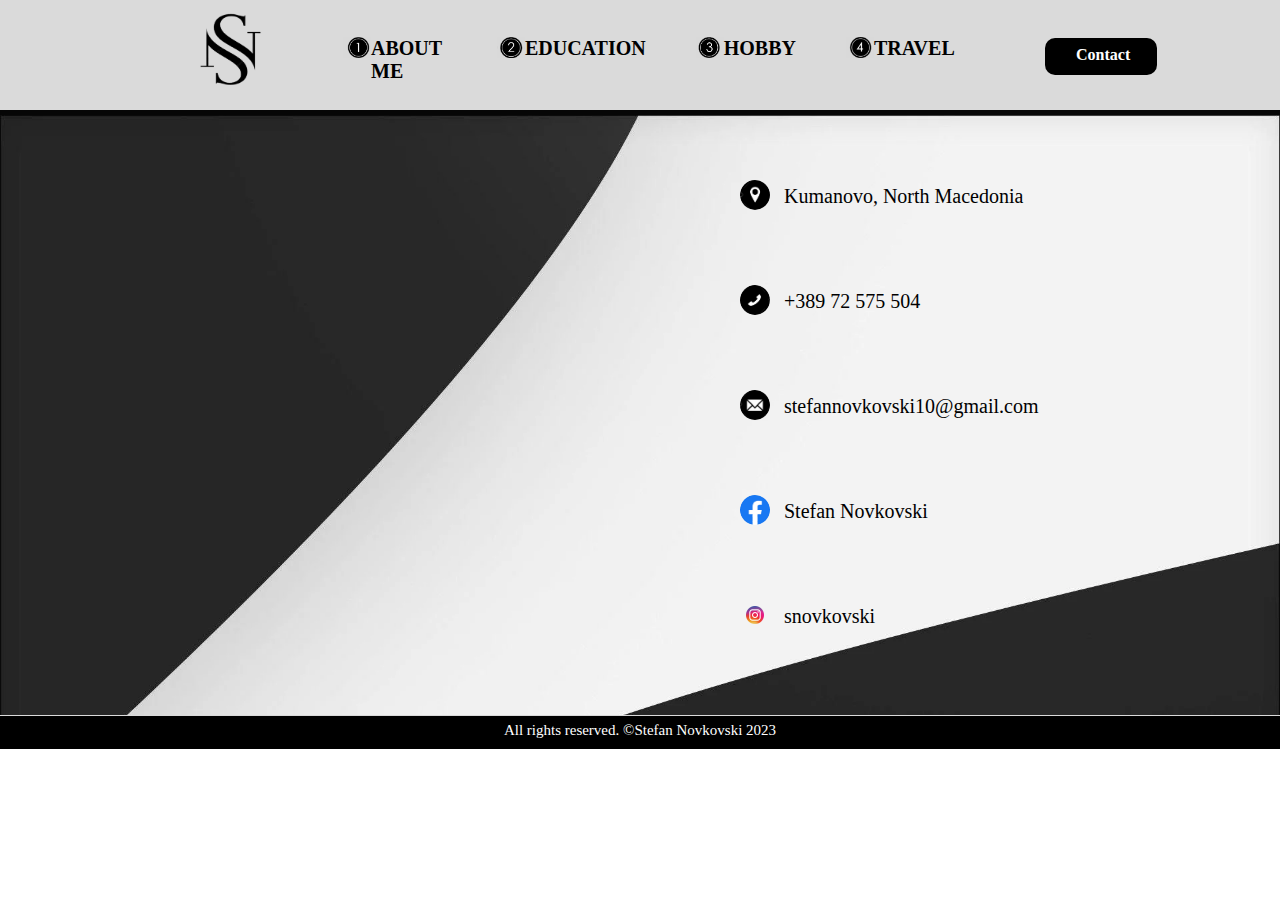
<file: contact.html>
<!DOCTYPE html>
<html lang="en">

<head>
    <meta charset="UTF-8">
    <title>Stefan Novkovski 221012</title>
    <link rel="stylesheet" href="style.css">
</head>

<body>
<header>
    <a href="index.html"><img src="sliki/slika1.png"></a>
    <nav>
        <ul>
            <img src="sliki/broj1.png">
            <li><a href="index.html">ABOUT ME</a></li>
            <img src="sliki/br2.png">
            <li><a href="education.html">EDUCATION</a></li>
            <img src="sliki/br3.png">
            <li><a href="hobby.html">HOBBY</a></li>
            <img src="sliki/br4.png">
            <li><a href="travel.html">TRAVEL</a></li>
        </ul>
        <a id="cont" href="contact.html">Contact</a>
    </nav>
</header>
<div id="g">
    <div class="g1">
    <img src="sliki/lokacija.jpg">
        <div>Kumanovo, North Macedonia</div>
    </div>
    <div class="g1">
        <img src="sliki/telefon.jpg">
        <div>+389 72 575 504</div>
    </div>
    <div class="g1">
        <img src="sliki/email.jpg">
        <div>stefannovkovski10@gmail.com</div>
    </div>
    <div class="g1">
        <img src="sliki/new-facebook-logo-2019.jpg">
        <div>Stefan Novkovski</div>
    </div>
    <div class="g1">
        <img src="sliki/insta.webp">
        <div>snovkovski</div>
    </div>
</div>

<section id="vtor">
    <p>All rights reserved. &copy;Stefan Novkovski 2023 </p>
</section>


</body>


</html>
</file>
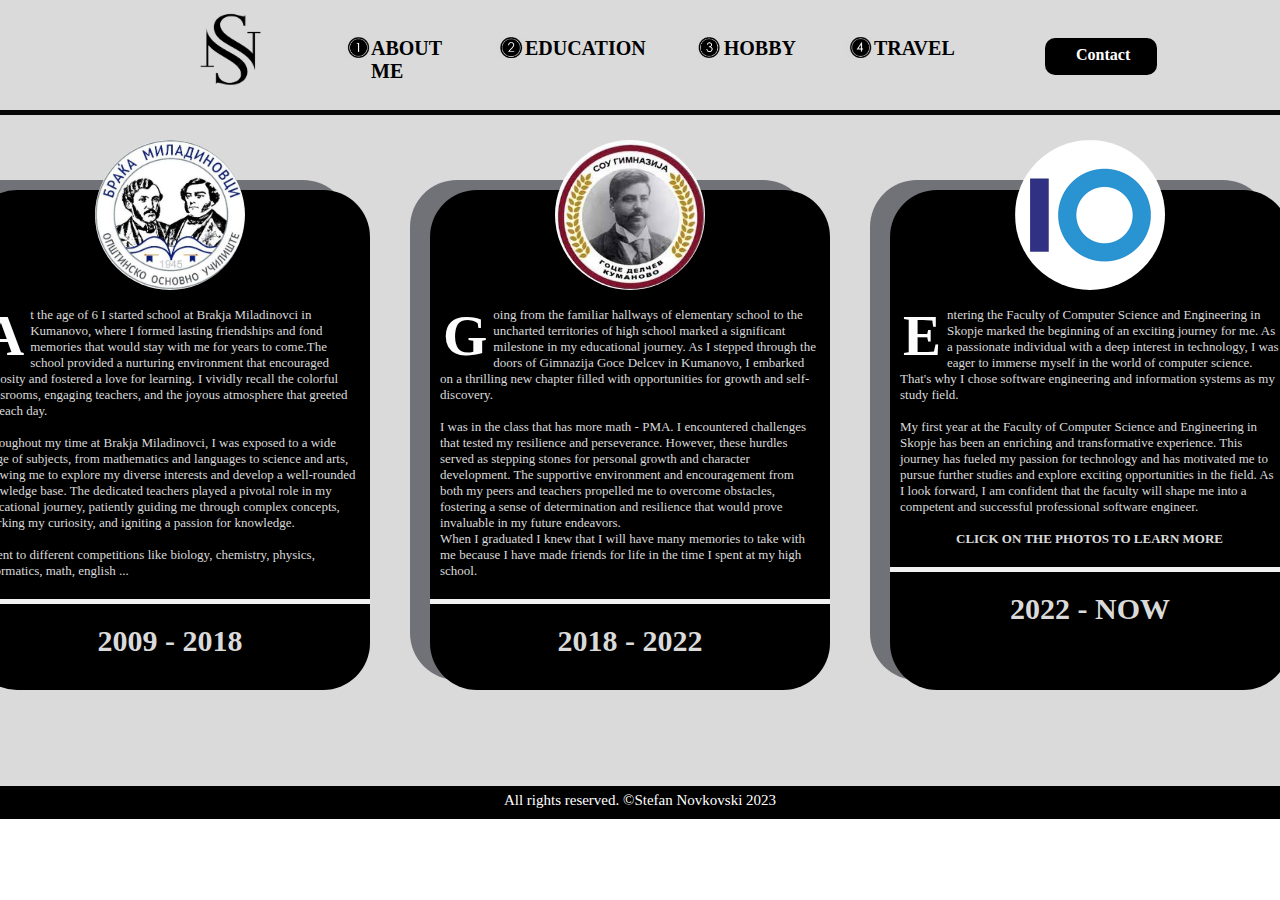
<file: education.html>
<!DOCTYPE html>
<html lang="en">

<head>
  <meta charset="UTF-8">
  <title>Stefan Novkovski 221012</title>
  <link rel="stylesheet" href="style.css">
</head>

<body>
<header>
  <a href="index.html"><img src="sliki/slika1.png"></a>
  <nav>
    <ul>
      <img src="sliki/broj1.png">
      <li><a href="index.html">ABOUT ME</a></li>
      <img src="sliki/br2.png">
      <li><a href="education.html">EDUCATION</a></li>
      <img src="sliki/br3.png">
      <li><a href="hobby.html">HOBBY</a></li>
      <img src="sliki/br4.png">
      <li><a href="travel.html">TRAVEL</a></li>
    </ul>
    <a id="cont" href="contact.html">Contact</a>
  </nav>
</header>
<div id="tret">

  <div class="d">
    <div class="del2"> </div>
    <div class="del1">
      <a href="https://oubm.edu.mk/"><img src="sliki/osnovno.jpg"></a>
      <p>At the age of 6 I started school at Brakja Miladinovci in Kumanovo, where I formed lasting friendships and fond memories that would stay with me for years to come.The school provided a nurturing environment that encouraged curiosity and fostered a love for learning. I vividly recall the colorful classrooms, engaging teachers, and the joyous atmosphere that greeted me each day.
        <br>
        <br>
        Throughout my time at Brakja Miladinovci, I was exposed to a wide range of subjects, from mathematics and languages to science and arts, allowing me to explore my diverse interests and develop a well-rounded knowledge base.
        The dedicated teachers played a pivotal role in my educational journey, patiently guiding me through complex concepts, sparking my curiosity, and igniting a passion for knowledge.
      <br>
      <br>
      I went to different competitions like biology, chemistry, physics, informatics, math, english ...

      </p>
      <h1>2009 - 2018</h1>
    </div>
  </div>

  <div class="d">
    <div class="del2"> </div>
    <div class="del1">
      <a href="https://gdku.edu.mk/"><img src="sliki/sredno.jpg"></a>
      <p>Going from the familiar hallways of elementary school to the uncharted territories of high school marked a significant milestone in my educational journey. As I stepped through the doors of Gimnazija Goce Delcev in Kumanovo, I embarked on a thrilling new chapter filled with opportunities for growth and self-discovery.
        <br>
        <br>
        I was in the class that has more math - PMA. I encountered challenges that tested my resilience and perseverance. However, these hurdles served as stepping stones for personal growth and character development. The supportive environment and encouragement from both my peers and teachers propelled me to overcome obstacles, fostering a sense of determination and resilience that would prove invaluable in my future endeavors.
        <br>

       When I graduated I knew that I will have many memories to take with me because I have made friends for life in the time I spent at my high school.
      </p>
      <h1>2018 - 2022</h1>
    </div>
  </div>

  <div class="d">
    <div class="del2"> </div>
    <div class="del1">
      <a href="https://finki.ukim.mk/mk"><img src="sliki/finki.png"></a>

      <p>Entering the Faculty of Computer Science and Engineering in Skopje marked the beginning of an exciting journey for me. As a passionate individual with a deep interest in technology, I was eager to immerse myself in the world of computer science. That's why I chose software engineering and information systems as my study field.
        <br>
        <br>
        My first year at the Faculty of Computer Science and Engineering in Skopje has been an enriching and transformative experience. This journey has fueled my passion for technology and has motivated me to pursue further studies and explore exciting opportunities in the field. As I look forward, I am confident that the faculty will  shape me into a competent and successful professional software engineer.
        <br>
        <br>
      <span id="click"><b>CLICK ON THE PHOTOS TO LEARN MORE</b></span>
      </p>
      <h1>2022 - NOW</h1>
    </div>
  </div>

</div>

<section id="vtor">
  <p>All rights reserved. &copy;Stefan Novkovski 2023</p>
</section>


</body>


</html>
</file>
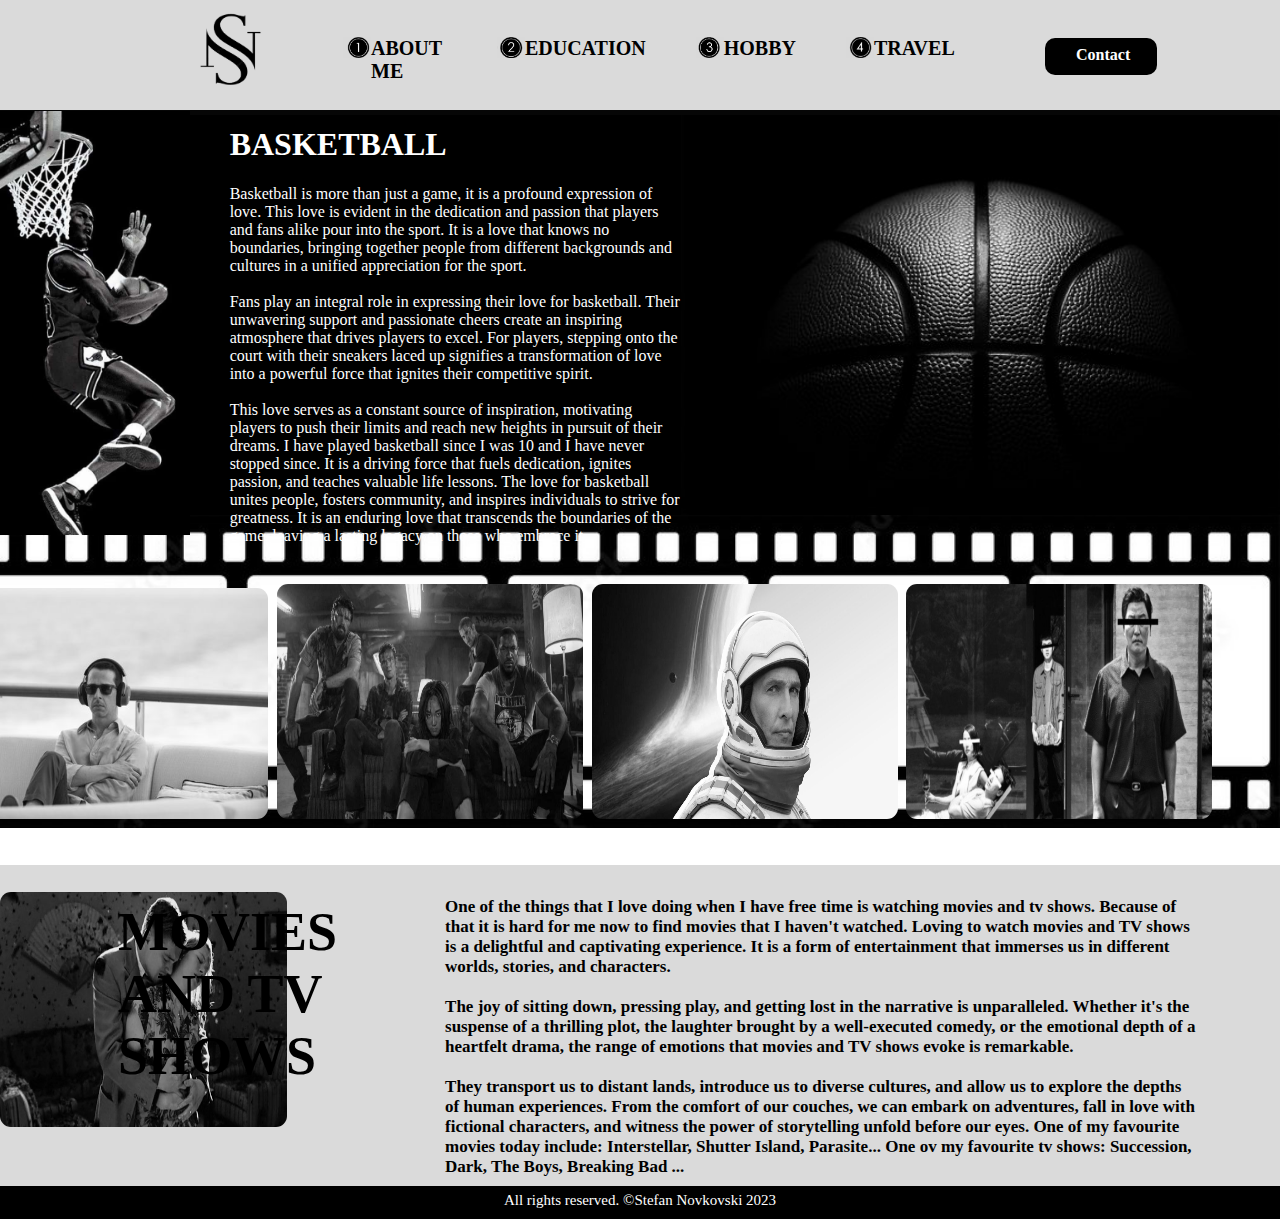
<file: hobby.html>
<!DOCTYPE html>
<html lang="en">

<head>
    <meta charset="UTF-8">
    <title>Stefan Novkovski 221012</title>
    <link rel="stylesheet" href="style.css">
</head>

<body>
<header>
    <a href="index.html"><img src="sliki/slika1.png"></a>
    <nav>
        <ul>
            <img src="sliki/broj1.png">
            <li><a href="index.html">ABOUT ME</a></li>
            <img src="sliki/br2.png">
            <li><a href="education.html">EDUCATION</a></li>
            <img src="sliki/br3.png">
            <li><a href="hobby.html">HOBBY</a></li>
            <img src="sliki/br4.png">
            <li><a href="travel.html">TRAVEL</a></li>
        </ul>
        <a id="cont" href="contact.html">Contact</a>
    </nav>
</header>
<div id="c">
    <img id="c1"src="sliki/basketball.jpg">
    <div>
        <h1>BASKETBALL</h1>
        <p>Basketball is more than just a game, it is a profound expression of love. This love is evident in the dedication and passion that players and fans alike pour into the sport. It is a love that knows no boundaries, bringing together people from different backgrounds and cultures in a unified appreciation for the sport.
            <br> <br>
            Fans play an integral role in expressing their love for basketball. Their unwavering support and passionate cheers create an inspiring atmosphere that drives players to excel. For players, stepping onto the court with their sneakers laced up signifies a transformation of love into a powerful force that ignites their competitive spirit.
            <br> <br>
            This love serves as a constant source of inspiration, motivating players to push their limits and reach new heights in pursuit of their dreams.
            I have played basketball since I was 10 and I have never stopped since. It is a driving force that fuels dedication, ignites passion, and teaches valuable life lessons. The love for basketball unites people, fosters community, and inspires individuals to strive for greatness. It is an enduring love that transcends the boundaries of the game, leaving a lasting legacy on those who embrace it.</p>
    </div>

    <img id="basket" src="sliki/basket.jpg">
</div>
<div id="d">
    <img id="prva"src="sliki/successionn.png">
    <img id="vtora" src="sliki/theboyss.png">
    <img id="treta"src="sliki/interstell.png">
    <img id="cetvrta" src="sliki/parasite.png">
    <img id="petta"src="sliki/shutter.png">

</div>
<div id="e">
 <h1>MOVIES AND TV SHOWS</h1>
    <div>
        <p>
            One of the things that I love doing when I have free time is watching movies and tv shows. Because of that it is hard for me now to find movies that I haven't watched.
            Loving to watch movies and TV shows is a delightful and captivating experience. It is a form of entertainment that immerses us in different worlds, stories, and characters.<br><br> The joy of sitting down, pressing play, and getting lost in the narrative is unparalleled. Whether it's the suspense of a thrilling plot, the laughter brought by a well-executed comedy, or the emotional depth of a heartfelt drama, the range of emotions that movies and TV shows evoke is remarkable. <br><br>They transport us to distant lands, introduce us to diverse cultures, and allow us to explore the depths of human experiences. From the comfort of our couches, we can embark on adventures, fall in love with fictional characters, and witness the power of storytelling unfold before our eyes.
            One of my favourite movies today include: Interstellar, Shutter Island, Parasite... One ov my favourite tv shows: Succession, Dark, The Boys, Breaking Bad ...
        </p>
    </div>

</div>

<section id="vtor">
    <p>All rights reserved. &copy;Stefan Novkovski 2023 </p>
</section>


</body>


</html>
</file>
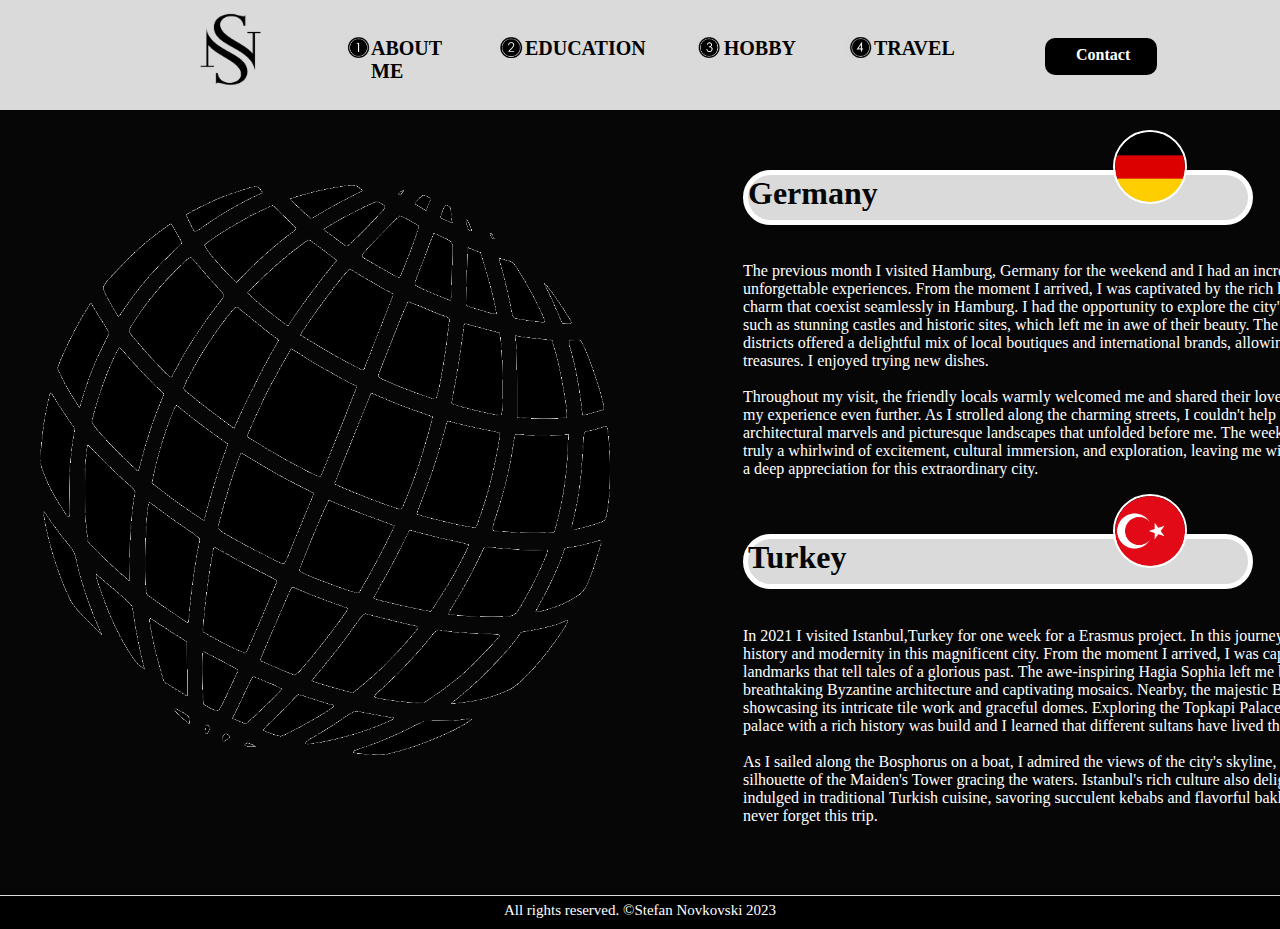
<file: travel.html>
<!DOCTYPE html>
<html lang="en">

<head>
    <meta charset="UTF-8">
    <title>Stefan Novkovski 221012</title>
    <link rel="stylesheet" href="style.css">
</head>

<body>
<header>
    <a href="index.html"><img src="sliki/slika1.png"></a>
    <nav>
        <ul>
            <img src="sliki/broj1.png">
            <li><a href="index.html">ABOUT ME</a></li>
            <img src="sliki/br2.png">
            <li><a href="education.html">EDUCATION</a></li>
            <img src="sliki/br3.png">
            <li><a href="hobby.html">HOBBY</a></li>
            <img src="sliki/br4.png">
            <li><a href="travel.html">TRAVEL</a></li>
        </ul>
        <a id="cont" href="contact.html">Contact</a>
    </nav>
</header>
<div id="f">
    <img id="f1"src="sliki/globe_.png">
    <div id="f2">
        <div class="divs">
                <h1 class="headings">
                Germany
                </h1>
                <img class="slika" src="sliki/germany.png">

            <p>
                The previous month I visited Hamburg, Germany for the weekend and I had an incredible time filled with unforgettable experiences. From the moment I arrived, I was captivated by the rich history and modern charm that coexist seamlessly in Hamburg. I had the opportunity to explore the city's renowned landmarks, such as stunning castles and historic sites, which left me in awe of their beauty. The vibrant shopping districts offered a delightful mix of local boutiques and international brands, allowing me to discover unique treasures. I enjoyed trying new dishes. <br><br>Throughout my visit, the friendly locals warmly welcomed me and shared their love for the city, enhancing my experience even further. As I strolled along the charming streets, I couldn't help but admire the architectural marvels and picturesque landscapes that unfolded before me. The weekend in Hamburg was truly a whirlwind of excitement, cultural immersion, and exploration, leaving me with lasting memories and a deep appreciation for this extraordinary city.
            </p>
        </div>
        <div class="divs">
            <h1 class="headings">
                Turkey
            </h1>
            <img class="slika" src="sliki/turkey.png">
            <p>
                In 2021 I visited Istanbul,Turkey for one week for a Erasmus project. In this journey I was amazed by the history and modernity in this magnificent city. From the moment I arrived, I was captivated by the iconic landmarks that tell tales of a glorious past. The awe-inspiring Hagia Sophia left me breathless with its breathtaking Byzantine architecture and captivating mosaics. Nearby, the majestic Blue Mosque stood tall, showcasing its intricate tile work and graceful domes. Exploring the Topkapi Palace, I got to see how one palace with a rich history was build and I learned that  different sultans have lived there.<br><br> As I sailed along the Bosphorus on a boat,  I admired the views of the city's skyline, with the magnificent silhouette of the Maiden's Tower gracing the waters. Istanbul's rich culture also delighted my senses as I indulged in traditional Turkish cuisine, savoring succulent kebabs and flavorful baklava. Safe to say I will never forget this trip.
            </p>
        </div>
    </div>


</div>
<section id="vtor">
    <p>All rights reserved. &copy;Stefan Novkovski 2023 </p>
</section>


</body>


</html>
</file>
<file: style.css>
body{
    margin: 0px;
}
nav{
    width: 980px;
    display: flex;
    align-items: center;
    justify-content: space-between;
    padding-right:200px;
    margin-bottom: 20px;
    margin-left: 30px;
}
header{
   border-bottom: #060606 solid 5px;
    background: #dadada;
    height: 110px;
    display: flex;
}
nav ul li{
   list-style-type: none;
    margin-right: 50px;
}
nav ul {
    display: flex;
    padding-top: 30px;
}
nav ul li a{
   text-decoration: none;
    color: black;
    font-size: 20px;
    font-weight: bold;
    font-family: Inter;
}
nav ul li a:hover{
    color: darkred;
}
a img{
    padding-left: 187px;
    width: 86px;
    height: 100px;
}
nav img{
    width: 28px;
    height: 21px;
}
#cont {
    text-align: center;
    text-decoration: none;
    margin-top: 22px;
    margin-left: 40px;
    background: black;
    color: white;
    border-radius: 10px;
    width: 112px;
    height: 29px;
    font-family: Inter;
    font-weight: bold;
    padding-left: 5px;
    padding-top: 8px;
}
#prv{
    margin-right: 0px;
    width: 100%;
    height: 630px;
}
#prv{
    background: url("sliki/pozadina5.jpg")  no-repeat   ;
    margin-top: 0px;
    background-size: 1530px 700px;

}
#prv img {
    margin-left: 140px;
    margin-top: 70px;
    height: 480px;
    width: 590px;

}
#prv h1 {
   color: #dadada;
    font-family: "Palatino Linotype";
    float: right;
    margin-right: 80px;
    margin-top: 70px;
    font-size:50px;
}
#prv p {
    color: #dadada;
    font-family: "Palatino Linotype";
    float: right;
    margin-right: 40px;
    margin-left:760px;
    margin-top: -390px;
    font-size:20px;
    text-align: center;
}
#vtor{
    border-top: #dadada solid 1px;
    color: white;
    height: 33px;
    background: black;
    text-align: center;
    font-family: Inter;
    font-size: 15px;
    margin-bottom: 0px;
}
#vtor p{
      margin-top:0px;
    padding-top: 6px;
}

#tret{
    display: flex;
    justify-content: center;
    margin-top: 0px;
    width: 100%;
    height: 630px;
    background: #dadada;
    padding-top: 40px;

}
.del1{
    height:500px;
    width: 400px;
    background: black;
    border-radius: 47px;
    margin-top: -490px;
    margin-left: 20px;

}
#tret a{
    text-decoration: none;
    margin: 0px;
    display: inline-block;
    width: 150px;
    height: 150px;
    margin-top: -50px;
    margin-left: 125px;
}
#tret .d .del1 a img{
    border-radius: 213px;
    height: 150px;
    width: 150px;
    padding-left: 0px;
    margin-top: 0px;
}

.d{
     display: flex;
    flex-direction: column;
    justify-content: center;
    height: 539px;
    width: 400px;
    margin-right: 60px;
    margin-top: 30px;
}
.del2{
    height:500px;
    width: 400px;
    background: #717277;
    border-radius: 47px;
    margin-left:0px;
    margin-top: -40px;

}
.del1 h1{
    padding-top: 20px;

    border-top: #f2f2f2 solid 5px;
    color: #dadada;
    font-size: 30px;
    font-family: Inter;
    text-align: center;
}
.del1 p{
    font-size: 13px;
    margin-right: 10px;
    margin-left: 10px;
    color: #dadada;
    font-family: Inter;
}
.del1 p:first-letter {
    color: #fdfdfe;
    float: left;
    font-size: 57px;
    line-height: 1;
    font-weight: bold;
    margin-right: 6px;
    margin-left: 3px;
}

.del1:hover{
    margin-bottom: 40px;
    background: #3e0000;

 }
#click{
    margin-left: 56px;
}


#c{
    display: flex;
    background: black;
    color:white;
    height: 400px;
    width: 100%;
}
#c #c1{
    margin-right: 40px;
    margin-top: -4px;
    height: 424px;
    width: 230px;
}
#c div{
    margin-top: -10px;
    font-family: Inter;
    width: 644px;
}
#c h1{
    font-family: "Palatino Linotype";
}
#basket{
    width: 600px;
}

#d{
    background: url("sliki/poazadinafilm1.jpg") no-repeat;
    background-size: contain;
    color:white;
    height: 373px;
    width: 100%;
}

#d #prva{
    width: 333px;
    height: 231px;
    border-radius: 11px;
    margin-top: 73px;
    margin-left: -65px;

}
#d #vtora,#treta{
    width: 306px;
    height: 235px;
    margin-left: 5px;
    border-radius: 11px;
    margin-top: 69px;
}

#d #cetvrta{
    width: 306px;
    height: 235px;
    margin-left: 4px;
    border-radius: 11px;
    margin-top: 69px;
}
#d #petta{
    width: 287px;
    height: 235px;
    margin-left: 0px;
    border-radius: 11px;
    margin-top: 69px;
}

#e{
    display: flex;
    margin-top: -23px;
    background: #dadada;
    height: 320px;
    width: 100%;
}
#e h1 {
    font-family: "Palatino Linotype";
    font-size: 54px;
    margin-right: 108px;
    padding-left: 118px;
}
#e p {
    font-weight: bold;
    font-size: 17px;
    font-family: Inter;
    margin-top: 32px;
    padding-right: 81px;
}

#f{
    display: flex;
    width: 100%;
    height: 780px;
    background: #060606;
}
#f #f1{
    width: 570px;
    height: 570px;
    margin-top: 70px;
    margin-left: 40px;
}
.divs,.headings{
    color: white;
}
#f2{
    margin-left: 133px;
    margin-top: 15px;
}
#f2{
    width: 800px;
}
.headings{
    margin-top: 5px;
    display: inline-block;
    background:#dadada;
    width: 500px;
    height: 45px;
    color: #060606;
    border-radius: 30px;
    font-family: "Palatino Linotype";
    border: white solid 5px;
}
.divs p{
    font-family: Bahnschrift;
    width: 700px;
}
.slika{
    display: inline-block;
    width: 70px;
    height: 70px;
    margin-left: -144px;
    border: white solid 2px;
    border-radius: 72px;
}
#g{
    background: url("sliki/pozadinacon.webp") no-repeat;
    background-size: 100% 700px;
    width: 100%;
    height: 600px;
}
.g1{
    width: 400px;
    height: 40px;
    margin-left: 740px;
    padding-top: 65px;

}
.g1 img{
    width: 30px;
    height: 30px;
    border-radius: 19px;

}
.g1 div{
    font-family: Bahnschrift;
   margin-left: 44px;
    font-size: 20px;
    margin-top: -29px;
    padding-bottom: 10px;
}
</file>
